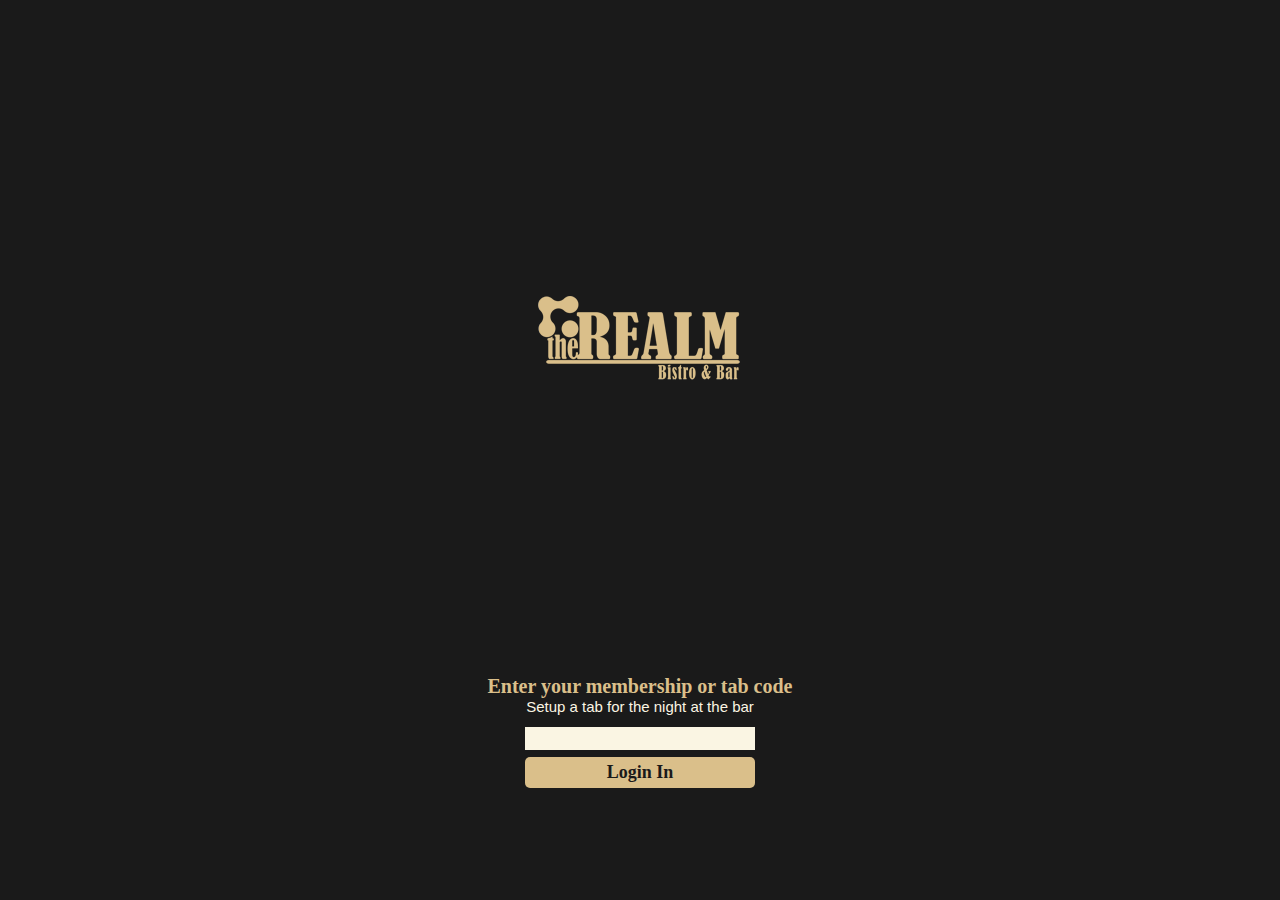
<file: index.html>
<!DOCTYPE html>
<html lang="en" dir="ltr">
	<head>
		<meta charset="utf-8">
		<title>The Realm</title>
		<meta name="viewport" content="width=device-width, initial-scale=1.0, user-scalable=no">
		<link rel="stylesheet" href="css/style.css" />
	</head>
	<body>
		<div class="topHome">
			<img class="alignCenter" src="images/The-Realm-Logo1.png" alt="The Realm Logo" />
		</div>
		<form class="bottomHome" action="menu.html" method="post">
			<label class="yellowHeader" for="code">Enter your membership or tab code</label>
			<p class="smallText loginWidth">
				Setup a tab for the night at the bar
			</p>
			<input class="input loginWidth" type="password" name="code"/>
			<br />
			<input type="submit" value="Login In" class="loginButton loginWidth">
		</form>
		<script src="js/jquery-3.3.1.js"></script>
		<script src="js/script.js"></script>
	</body>
</html>
</file>
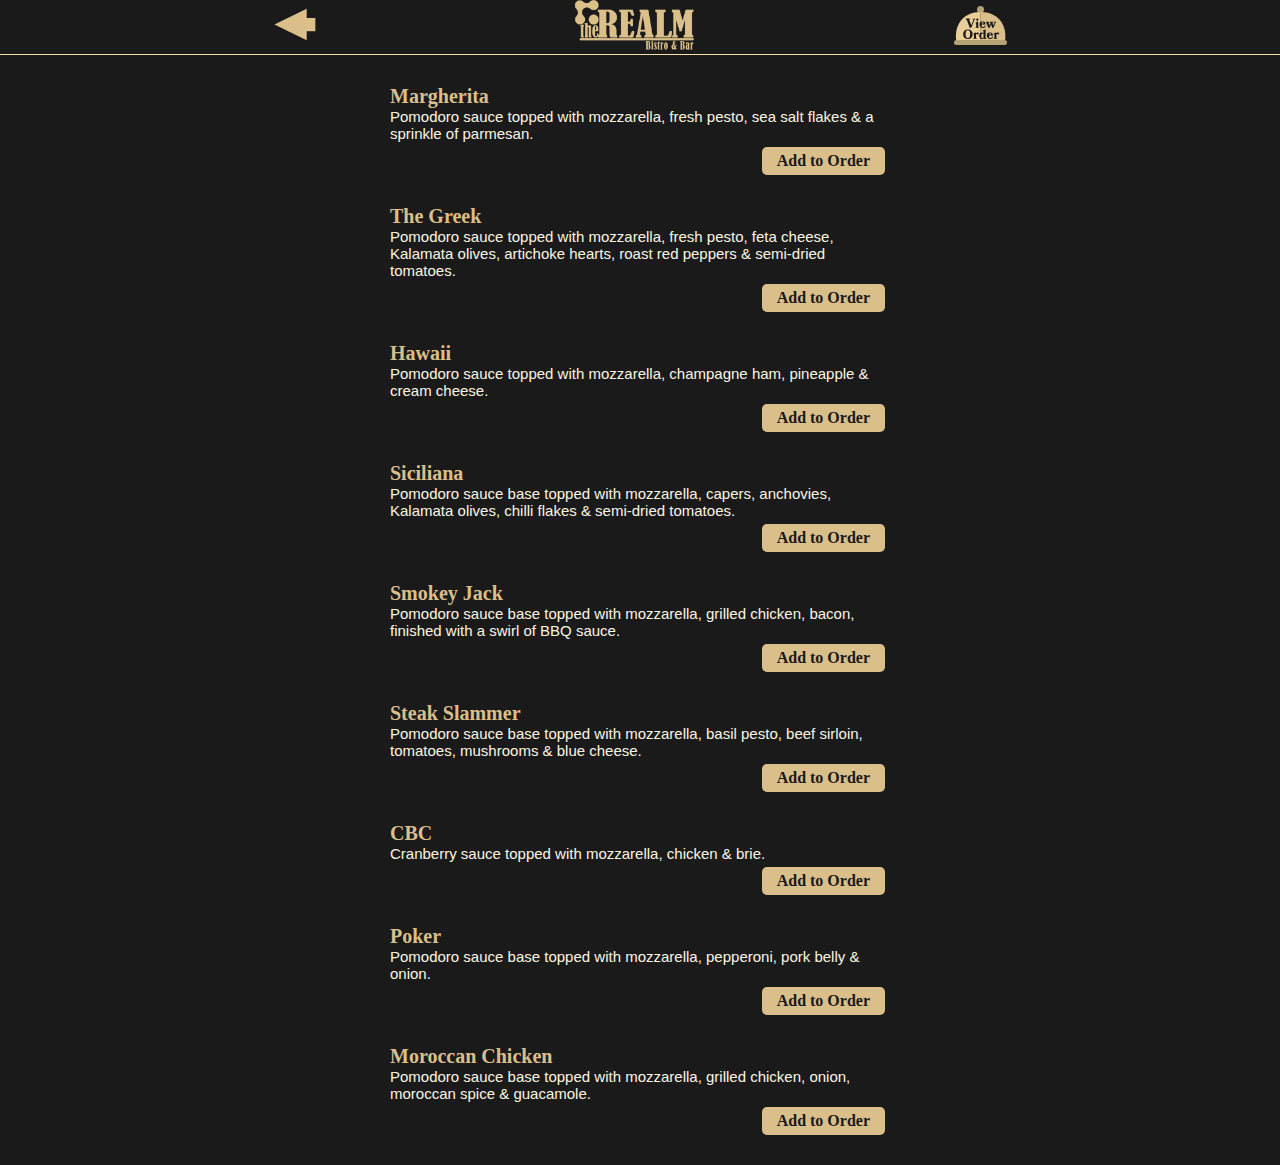
<file: 2for25.html>
<!DOCTYPE html>
<html lang="en" dir="ltr">
	<head>
		<meta charset="utf-8">
		<title>The Realm 2 for $25</title>
		<meta name="viewport" content="width=device-width, initial-scale=1.0, user-scalable=no">
		<link rel="stylesheet" href="css/style.css" />
	</head>
	<body>
		<nav class="nav">
			<div class="navContent">
				<a href="favourites.html">
					<img class="navArrow" src="images/arrow.svg" alt="Return" />
				</a>
				<a href="menu.html">
					<img class="navImg" src="images/The-Realm-Logo1.png" alt="Main Menu" />
				</a>
				<a href="viewOrder.html">
					<img class="navOrder" src="images/dinner.svg" alt="View Order" />
				</a>
			</div>
			<hr class="navLine"/>
		</nav>
		<main class="mainContent">
			<div class="menuOption">
				<h3 class="yellowHeader">Margherita</h3>
				<p class="smallText">
					Pomodoro sauce topped with mozzarella, fresh pesto, sea salt flakes & a sprinkle of parmesan.
				</p>
				<p class="yellowButton floatRight add"><span class="originalText">Add to Order</span></p>
				<div class="clear"></div>
			</div>
			<div class="menuOption">
				<h3 class="yellowHeader">The Greek</h3>
				<p class="smallText">
					Pomodoro sauce topped with mozzarella, fresh pesto, feta cheese, Kalamata olives, artichoke hearts, roast red peppers & semi-dried tomatoes.
				</p>
				<p class="yellowButton floatRight add"><span class="originalText">Add to Order</span></p>
				<div class="clear"></div>
			</div>
			<div class="menuOption">
				<h3 class="yellowHeader">Hawaii</h3>
				<p class="smallText">
					Pomodoro sauce topped with mozzarella, champagne ham, pineapple & cream cheese.
				</p>
				<p class="yellowButton floatRight add"><span class="originalText">Add to Order</span></p>
				<div class="clear"></div>
			</div>
			<div class="menuOption">
				<h3 class="yellowHeader">Siciliana</h3>
				<p class="smallText">
					Pomodoro sauce base topped with mozzarella, capers, anchovies, Kalamata olives, chilli flakes & semi-dried tomatoes.
				</p>
				<p class="yellowButton floatRight add"><span class="originalText">Add to Order</span></p>
				<div class="clear"></div>
			</div>
			<div class="menuOption">
				<h3 class="yellowHeader">Smokey Jack</h3>
				<p class="smallText">
					Pomodoro sauce base topped with mozzarella, grilled chicken, bacon, finished with a swirl of BBQ sauce.
				</p>
				<p class="yellowButton floatRight add"><span class="originalText">Add to Order</span></p>
				<div class="clear"></div>
			</div>
			<div class="menuOption">
				<h3 class="yellowHeader">Steak Slammer</h3>
				<p class="smallText">
					Pomodoro sauce base topped with mozzarella, basil pesto, beef sirloin, tomatoes, mushrooms & blue cheese.
				</p>
				<p class="yellowButton floatRight add"><span class="originalText">Add to Order</span></p>
				<div class="clear"></div>
			</div>
			<div class="menuOption">
				<h3 class="yellowHeader">CBC</h3>
				<p class="smallText">
					Cranberry sauce topped with mozzarella, chicken & brie.
				</p>
				<p class="yellowButton floatRight add"><span class="originalText">Add to Order</span></p>
				<div class="clear"></div>
			</div>
			<div class="menuOption">
				<h3 class="yellowHeader">Poker</h3>
				<p class="smallText">
					Pomodoro sauce base topped with mozzarella, pepperoni, pork belly & onion.
				</p>
				<p class="yellowButton floatRight add"><span class="originalText">Add to Order</span></p>
				<div class="clear"></div>
			</div>
			<div class="menuOption botPad">
				<h3 class="yellowHeader">Moroccan Chicken</h3>
				<p class="smallText">
					Pomodoro sauce base topped with mozzarella, grilled chicken, onion, moroccan spice & guacamole.
			 	</p>
				<p class="yellowButton floatRight add"><span class="originalText">Add to Order</span></p>
				<div class="clear"></div>
			</div>
		</main>
		<script src="js/jquery-3.3.1.js"></script>
		<script src="js/script.js"></script>
	</body>
</html>
</file>
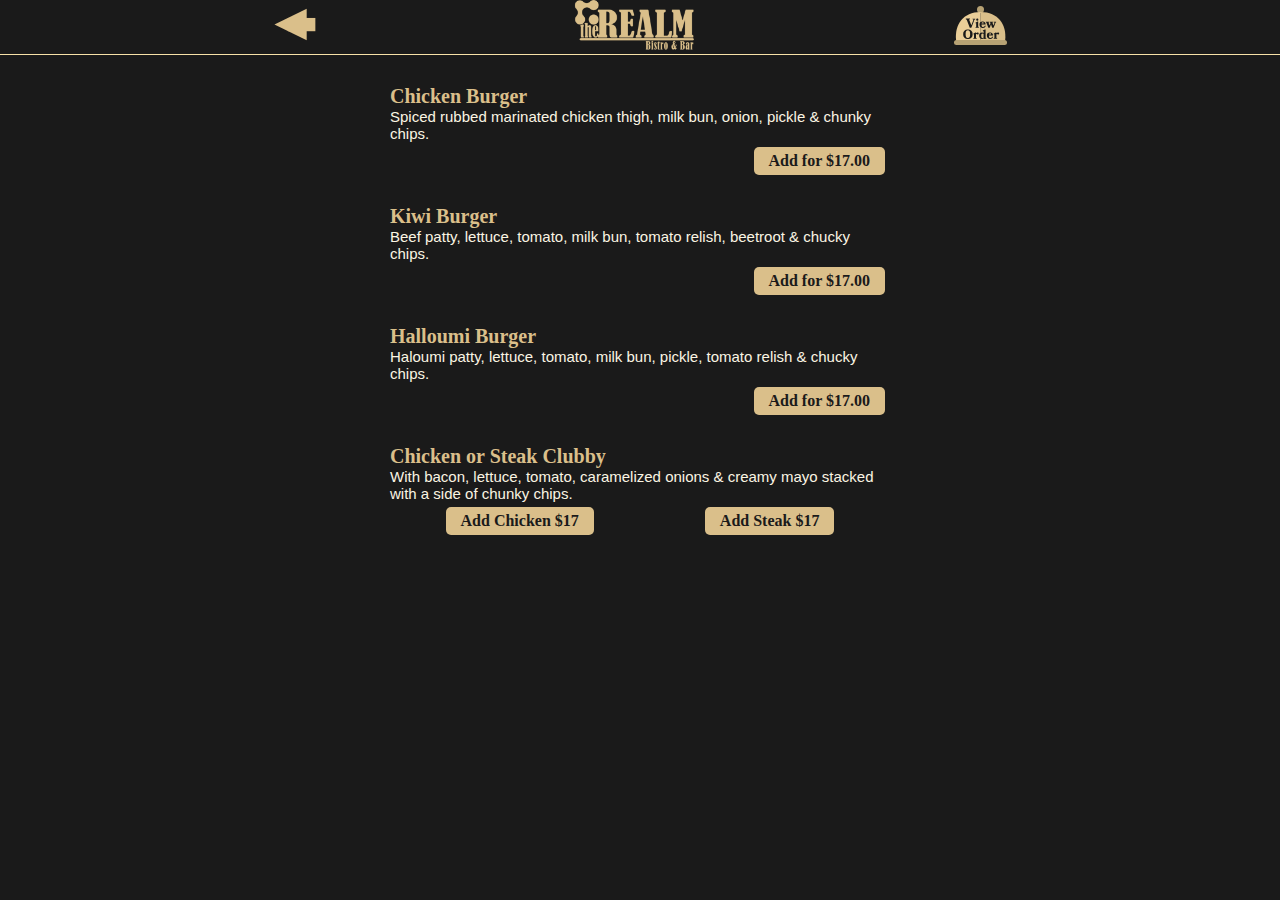
<file: burger.html>
<!DOCTYPE html>
<html lang="en" dir="ltr">
	<head>
		<meta charset="utf-8">
		<title>The Realm Burgers & Sandwiches</title>
		<meta name="viewport" content="width=device-width, initial-scale=1.0, user-scalable=no">
		<link rel="stylesheet" href="css/style.css" />
	</head>
	<body>
		<nav class="nav">
			<div class="navContent">
				<a href="menuFood.html">
					<img class="navArrow" src="images/arrow.svg" alt="Return" />
				</a>
				<a href="menu.html">
					<img class="navImg" src="images/The-Realm-Logo1.png" alt="Main Menu" />
				</a>
				<a href="viewOrder.html">
					<img class="navOrder" src="images/dinner.svg" alt="View Order" />
				</a>
			</div>
			<hr class="navLine"/>
		</nav>
		<main class="mainContent">
			<div class="menuOption">
				<h3 class="yellowHeader">Chicken Burger</h3>
				<p class="smallText">
					Spiced rubbed marinated chicken thigh, milk bun, onion, pickle & chunky chips.
				</p>
				<p class="yellowButton floatRight add"><span class="originalText">Add for $17.00</span></p>
				<div class="clear"></div>
			</div>
			<div class="menuOption">
				<h3 class="yellowHeader">Kiwi Burger</h3>
				<p class="smallText">
					Beef patty, lettuce, tomato, milk bun, tomato relish, beetroot & chucky chips.
				</p>
				<p class="yellowButton floatRight add"><span class="originalText">Add for $17.00</span></p>
				<div class="clear"></div>
			</div>
			<div class="menuOption">
				<h3 class="yellowHeader">Halloumi Burger</h3>
				<p class="smallText">
					Haloumi patty, lettuce, tomato, milk bun, pickle, tomato relish & chucky chips.
				</p>
				<p class="yellowButton floatRight add"><span class="originalText">Add for $17.00</span></p>
				<div class="clear"></div>
			</div>
			<div class="menuOption botPad">
				<h3 class="yellowHeader">Chicken or Steak Clubby</h3>
				<p class="smallText">
					 With bacon, lettuce, tomato, caramelized onions & creamy mayo stacked with a side of chunky chips.
				</p>
				<div class="flexJust">
					<p class="yellowButton add"><span class="originalText">Add Chicken $17</span></p>
					<p class="yellowButton add"><span class="originalText">Add Steak $17</span></p>
				</div>
			</div>
		</main>
		<script src="js/jquery-3.3.1.js"></script>
		<script src="js/script.js"></script>
	</body>
</html>
</file>
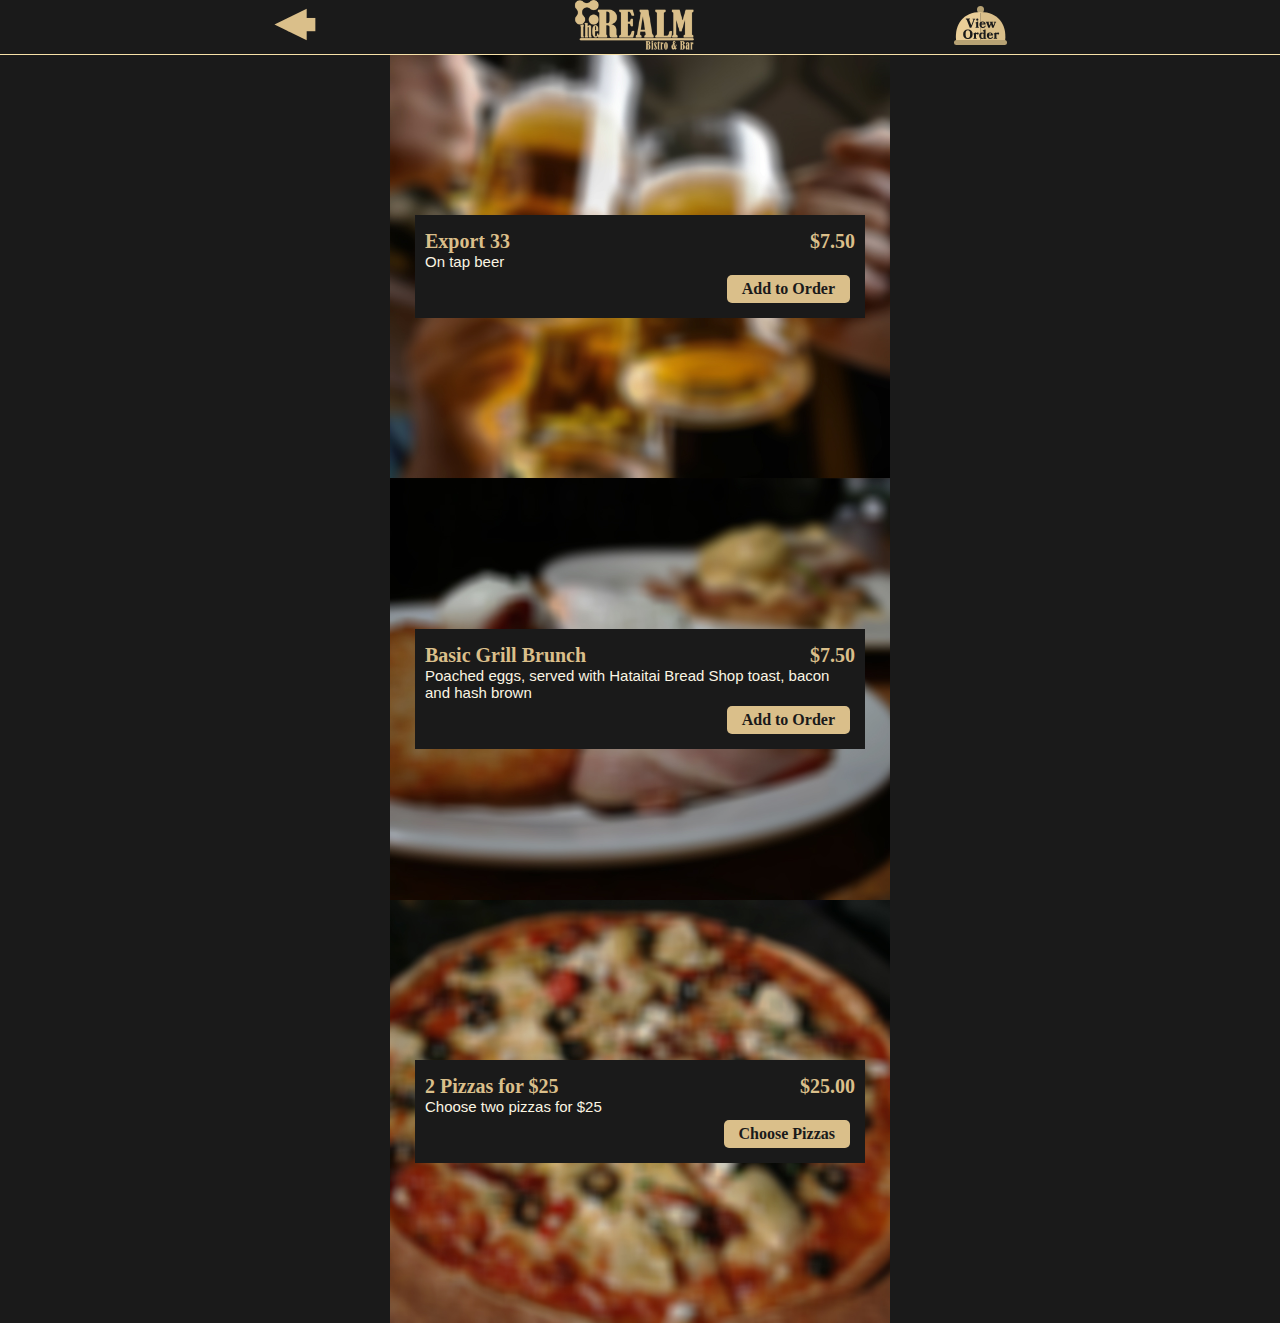
<file: favourites.html>
<!DOCTYPE html>
<html lang="en" dir="ltr">
	<head>
		<meta charset="utf-8">
		<title>The Realm Food Menu</title>
		<meta name="viewport" content="width=device-width, initial-scale=1.0, user-scalable=no">
		<link rel="stylesheet" href="css/style.css" />
	</head>
	<body>
		<nav class="nav">
			<div class="navContent">
				<a href="menu.html">
					<img class="navArrow" src="images/arrow.svg" alt="Return" />
				</a>
				<a href="menu.html">
					<img class="navImg" src="images/The-Realm-Logo1.png" alt="Main Menu" />
				</a>
				<a href="viewOrder.html">
					<img class="navOrder" src="images/dinner.svg" alt="View Order" />
				</a>
			</div>
			<hr class="navLine"/>
		</nav>
		<main class="mainContent">
			<div class="drinks favSection">
				<div class="favItems">
					<h3 class="yellowHeader floatLeft">Export 33</h3>
					<h3 class="yellowHeader floatRight">$7.50</h3>
					<div class="clear"></div>
					<p class="smallText">
						On tap beer
					</p>
					<p class="yellowButton floatRight add"><span class="originalText">Add to Order</span></p>
				</div>
			</div>
			<div class="brunch favSection">
				<div class="favItems">
					<h3 class="yellowHeader floatLeft">Basic Grill Brunch</h3>
					<h3 class="yellowHeader floatRight">$7.50</h3>
					<div class="clear"></div>
					<p class="smallText">
						Poached eggs, served with Hataitai Bread Shop toast, bacon and hash brown
					</p>
					<p class="yellowButton floatRight add"><span class="originalText">Add to Order</span></p>
				</div>
			</div>
			<div class="twoMains favSection">
				<div class="favItems">
					<h3 class="yellowHeader floatLeft">2 for $29</h3>
					<h3 class="yellowHeader floatRight">$29.00</h3>
					<div class="clear"></div>
					<p class="smallText">
						Choose two mains for $29
					</p>
					<a class="yellowButton floatRight" href="twoMains.html">Choose Mains</a>
				</div>
			</div>
			<div class="pizzaDeal favSection">
				<div class="favItems">
					<h3 class="yellowHeader floatLeft">2 Pizzas for $25</h3>
					<h3 class="yellowHeader floatRight">$25.00</h3>
					<div class="clear"></div>
					<p class="smallText">
						Choose two pizzas for $25
					</p>
					<a class="yellowButton floatRight" href="2for25.html">Choose Pizzas</a>
				</div>
			</div>
		</main>
		<script src="js/jquery-3.3.1.js"></script>
		<script src="js/script.js"></script>
	</body>
</html>
</file>
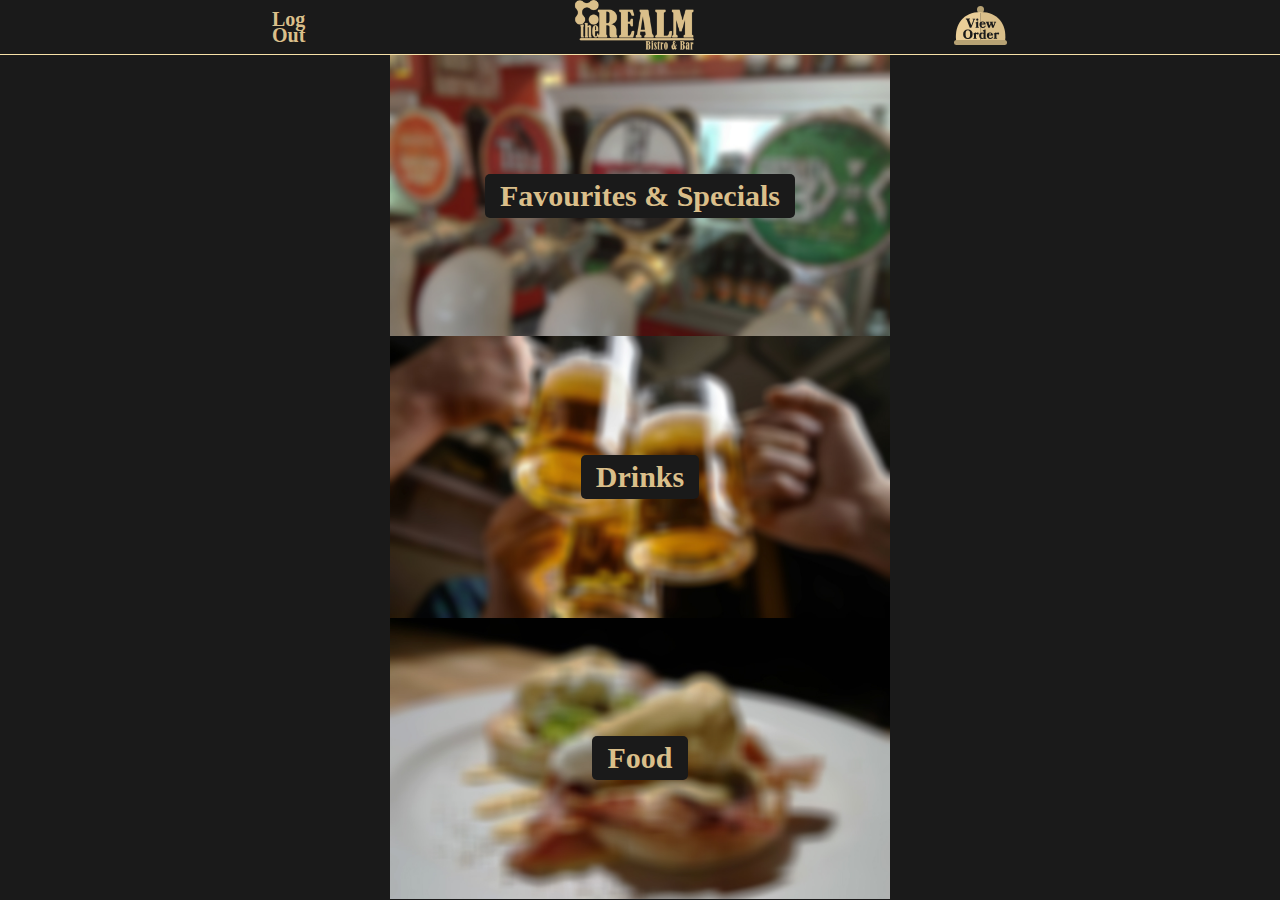
<file: menu.html>
<!DOCTYPE html>
<html lang="en" dir="ltr">
	<head>
		<meta charset="utf-8">
		<title>The Realm Menu</title>
		<meta name="viewport" content="width=device-width, initial-scale=1.0, user-scalable=no">
		<link rel="stylesheet" href="css/style.css" />
	</head>
	<body>
		<nav class="nav">
			<div class="navContent">
				<a class="yellowHeader logOut" href="index.html">
					Log <br /> Out
				</a>
				<a href="menu.html">
					<img class="navImg" src="images/The-Realm-Logo1.png" alt="Main Menu" />
				</a>
				<a href="viewOrder.html">
					<img class="navOrder" src="images/dinner.svg" alt="View Order" />
				</a>
			</div>
			<hr class="navLine"/>
		</nav>
		<div class="popDError display">
			<div class="backgroundPop">
				<div class="popUp">
					<div class="exit">
						<span class="crossLeft"></span>
						<span class="crossRight"></span>
					</div>
					<div class="clear"></div>
						<p class="yellowHeader">
							Drinks are currently unavailable.
						</p>
				</div>
			</div>
		</div>
		<main class="mainMenu">
			<div class="menuSection FnS">
				<a class="menuButton" href="favourites.html">
					Favourites & Specials
				</a>
			</div>
			<div class="menuSection drinks">
				<p class="menuButton">
					Drinks
				</p>
			</div>
			<div class="menuSection breakfast">
				<a class="menuButton" href="menuFood.html">
					Food
				</a>
			</div>
		</main>
		<script src="js/jquery-3.3.1.js"></script>
		<script src="js/script.js"></script>
	</body>
</html>
</file>
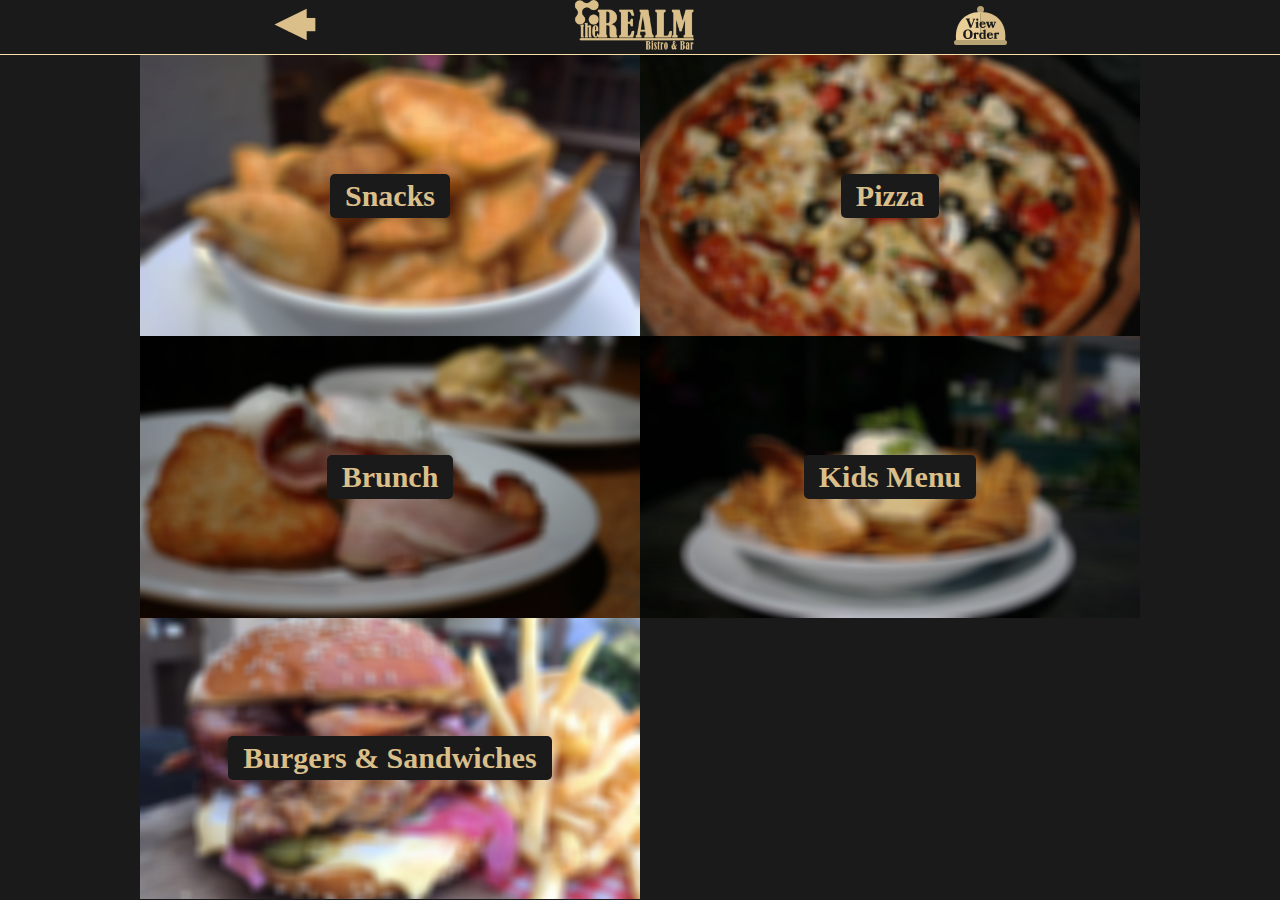
<file: menuFood.html>
<!DOCTYPE html>
<html lang="en" dir="ltr">
	<head>
		<meta charset="utf-8">
		<title>The Realm Food Menu</title>
		<meta name="viewport" content="width=device-width, initial-scale=1.0, user-scalable=no">
		<link rel="stylesheet" href="css/style.css" />
	</head>
	<body>
		<nav class="nav">
			<div class="navContent">
				<a href="menu.html">
					<img class="navArrow" src="images/arrow.svg" alt="Return" />
				</a>
				<a href="menu.html">
					<img class="navImg" src="images/The-Realm-Logo1.png" alt="Main Menu" />
				</a>
				<a href="viewOrder.html">
					<img class="navOrder" src="images/dinner.svg" alt="View Order" />
				</a>
			</div>
			<hr class="navLine"/>
		</nav>
		<div class="popDError display">
			<div class="backgroundPop">
				<div class="popUp">
					<div class="exit close">
						<span class="crossLeft"></span>
						<span class="crossRight"></span>
					</div>
					<div class="clear"></div>
						<p class="yellowHeader .originalText">
							 This menu is currently unavailable.
						</p>
				</div>
			</div>
		</div>
		<main class="mainContent wrapMain">
			<div class="section snacks">
				<a class="menuButton" href="snacks.html">
					Snacks
				</a>
			</div>
			<div class="section brunch">
				<p class="menuButton">
					Brunch
				</p>
			</div>
			<div class="section BnS">
				<a class="menuButton" href="burger.html">
					Burgers & Sandwiches
				</a>
			</div>
			<div class="section pizza">
				<a class="menuButton" href="pizza.html">
					Pizza
				</a>
			</div>
			<div class="section dinner">
				<p class="menuButton">
					Dinner
				</p>
			</div>
			<div class="section desserts">
				<p class="menuButton">
					Desserts
				</p>
			</div>
			<div class="section kMenu">
				<p class="menuButton">
					Kids Menu
				</p>
			</div>
		</main>
		<script src="js/jquery-3.3.1.js"></script>
		<script src="js/script.js"></script>
	</body>
</html>
</file>
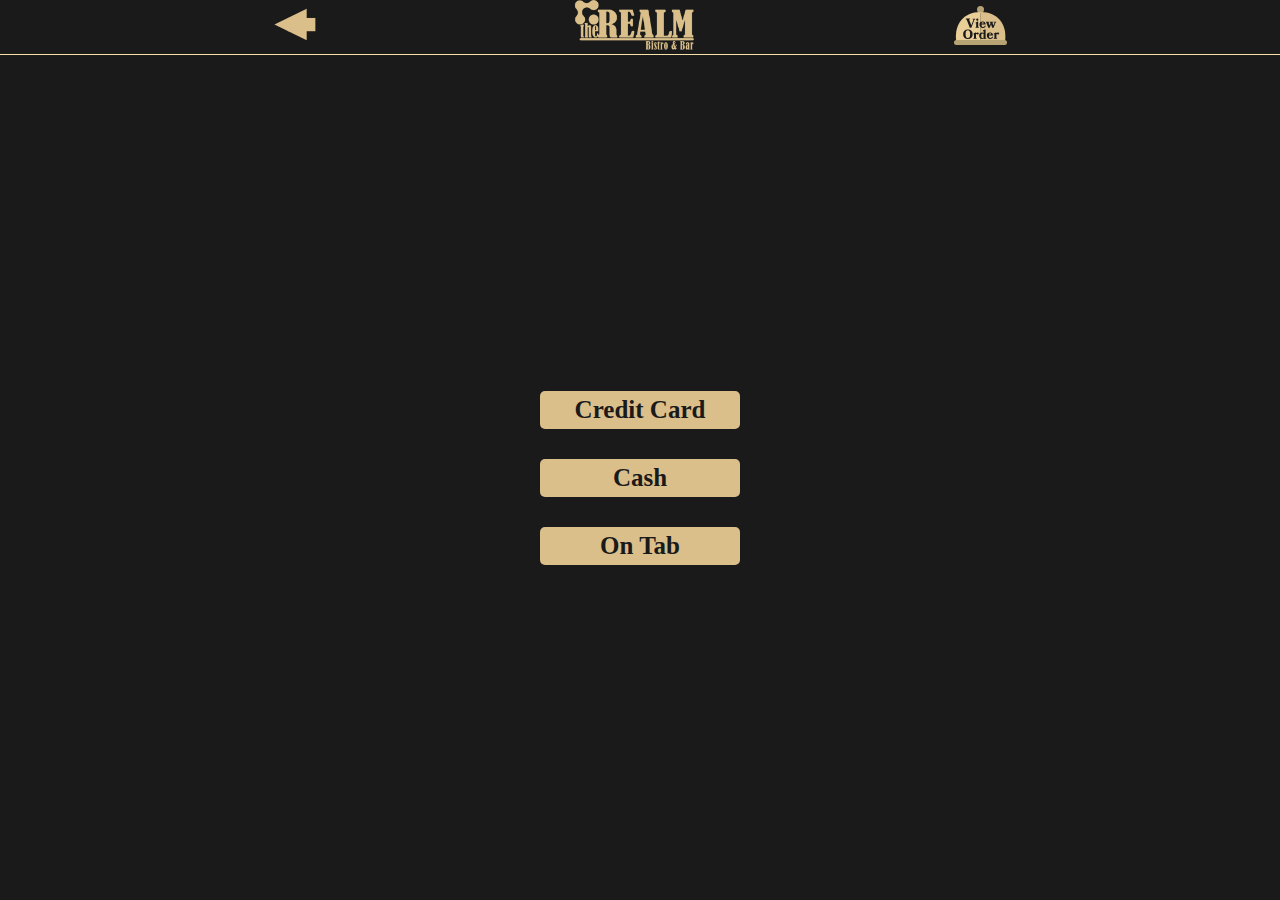
<file: payment.html>
<!DOCTYPE html>
<html lang="en" dir="ltr">
	<head>
		<meta charset="utf-8">
		<title>The Realm Payment</title>
		<meta name="viewport" content="width=device-width, initial-scale=1.0, user-scalable=no">
		<link rel="stylesheet" href="css/style.css" />
	</head>
	<body>
		<nav class="nav">
			<div class="navContent">
				<a href="viewOrder.html">
					<img class="navArrow" src="images/arrow.svg" alt="Return" />
				</a>
				<a href="menu.html">
					<img class="navImg" src="images/The-Realm-Logo1.png" alt="Main Menu" />
				</a>
				<a href="viewOrder.html">
					<img class="navOrder" src="images/dinner.svg" alt="View Order" />
				</a>
			</div>
			<hr class="navLine"/>
		</nav>
		<div class="atCont popDError display">
			<div class="backgroundPop">
				<div class="popUp">
					<a class="exit" href="index.html">
						<span class="crossLeft"></span>
						<span class="crossRight"></span>
					</a>
					<div class="clear"></div>
						<p class="yellowHeader onCard display">
							The order has been charged.<br />
							Your name will be called when it is ready.
						</p>
						<p class="yellowHeader counter display">
							Please pay at the counter. <br />
							Let us know your tab number and we will find the order.
						</p>
				</div>
			</div>
		</div>
		<main class="mainContent flexCol">
			<p class="paymentButton alignCenter CC">Credit Card</p>
			<p class="paymentButton alignCenter cash">Cash</p>
			<p class="paymentButton alignCenter tab">On Tab</p>
		</main>
		<script src="js/jquery-3.3.1.js"></script>
		<script src="js/script.js"></script>
	</body>
</html>
</file>
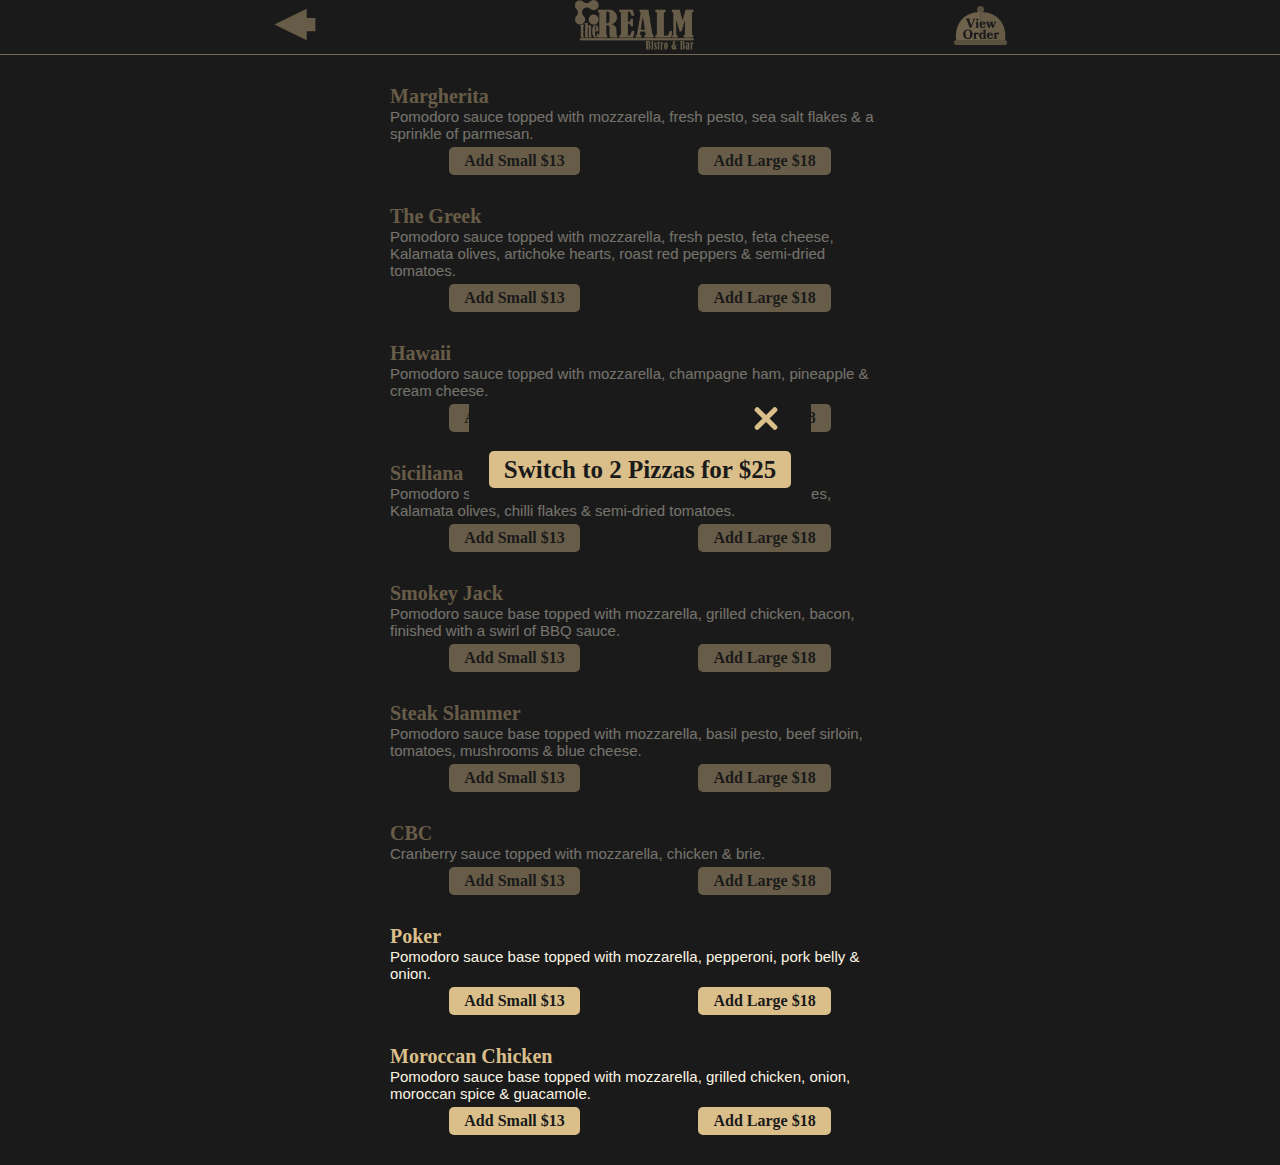
<file: pizza.html>
<!DOCTYPE html>
<html lang="en" dir="ltr">
	<head>
		<meta charset="utf-8">
		<title>The Realm Pizza</title>
		<meta name="viewport" content="width=device-width, initial-scale=1.0, user-scalable=no">
		<link rel="stylesheet" href="css/style.css" />
	</head>
	<body>
		<nav class="nav">
			<div class="navContent">
				<a href="menuFood.html">
					<img class="navArrow" src="images/arrow.svg" alt="Return" />
				</a>
				<a href="menu.html">
					<img class="navImg" src="images/The-Realm-Logo1.png" alt="Main Menu" />
				</a>
				<a href="viewOrder.html">
					<img class="navOrder" src="images/dinner.svg" alt="View Order" />
				</a>
			</div>
			<hr class="navLine"/>
		</nav>
		<div class="popContainer display">
			<div class="backgroundPop">
				<div class="popUp">
					<div class="exit close">
						<span class="crossLeft"></span>
						<span class="crossRight"></span>
					</div>
					<div class="clear"></div>
					<a class="largeButton" href="2for25.html">
						Switch to 2 Pizzas for $25
					</a>
				</div>
			</div>
		</div>
		<main class="mainContent">
			<div class="menuOption">
				<h3 class="yellowHeader">Margherita</h3>
				<p class="smallText">
					Pomodoro sauce topped with mozzarella, fresh pesto, sea salt flakes & a sprinkle of parmesan.
				</p>
				<div class="flexJust">
					<p class="yellowButton add"><span class="originalText">Add Small $13</span></p>
					<p class="yellowButton add"><span class="originalText">Add Large $18</span></p>
				</div>
			</div>
			<div class="menuOption">
				<h3 class="yellowHeader">The Greek</h3>
				<p class="smallText">
					Pomodoro sauce topped with mozzarella, fresh pesto, feta cheese, Kalamata olives, artichoke hearts, roast red peppers & semi-dried tomatoes.
				</p>
				<div class="flexJust">
					<p class="yellowButton add"><span class="originalText">Add Small $13</span></p>
					<p class="yellowButton add"><span class="originalText">Add Large $18</span></p>
				</div>
			</div>
			<div class="menuOption">
				<h3 class="yellowHeader">Hawaii</h3>
				<p class="smallText">
					Pomodoro sauce topped with mozzarella, champagne ham, pineapple & cream cheese.
				</p>
				<div class="flexJust">
					<p class="yellowButton add"><span class="originalText">Add Small $13</span></p>
					<p class="yellowButton add"><span class="originalText">Add Large $18</span></p>
				</div>
			</div>
			<div class="menuOption">
				<h3 class="yellowHeader">Siciliana</h3>
				<p class="smallText">
					Pomodoro sauce base topped with mozzarella, capers, anchovies, Kalamata olives, chilli flakes & semi-dried tomatoes.
				</p>
				<div class="flexJust">
					<p class="yellowButton add"><span class="originalText">Add Small $13</span></p>
					<p class="yellowButton add"><span class="originalText">Add Large $18</span></p>
				</div>
			</div>
			<div class="menuOption">
				<h3 class="yellowHeader">Smokey Jack</h3>
				<p class="smallText">
					Pomodoro sauce base topped with mozzarella, grilled chicken, bacon, finished with a swirl of BBQ sauce.
				</p>
				<div class="flexJust">
					<p class="yellowButton add"><span class="originalText">Add Small $13</span></p>
					<p class="yellowButton add"><span class="originalText">Add Large $18</span></p>
				</div>
			</div>
			<div class="menuOption">
				<h3 class="yellowHeader">Steak Slammer</h3>
				<p class="smallText">
					Pomodoro sauce base topped with mozzarella, basil pesto, beef sirloin, tomatoes, mushrooms & blue cheese.
				</p>
				<div class="flexJust">
					<p class="yellowButton add"><span class="originalText">Add Small $13</span></p>
					<p class="yellowButton add"><span class="originalText">Add Large $18</span></p>
				</div>
			</div>
			<div class="menuOption">
				<h3 class="yellowHeader">CBC</h3>
				<p class="smallText">
					Cranberry sauce topped with mozzarella, chicken & brie.
				</p>
				<div class="flexJust">
					<p class="yellowButton add"><span class="originalText">Add Small $13</span></p>
					<p class="yellowButton add"><span class="originalText">Add Large $18</span></p>
				</div>
			</div>
			<div class="menuOption">
				<h3 class="yellowHeader">Poker</h3>
				<p class="smallText">
					Pomodoro sauce base topped with mozzarella, pepperoni, pork belly & onion.
				</p>
				<div class="flexJust">
					<p class="yellowButton add"><span class="originalText">Add Small $13</span></p>
					<p class="yellowButton add"><span class="originalText">Add Large $18</span></p>
				</div>
			</div>
			<div class="menuOption botPad">
				<h3 class="yellowHeader">Moroccan Chicken</h3>
				<p class="smallText">
					 Pomodoro sauce base topped with mozzarella, grilled chicken, onion, moroccan spice & guacamole.
				</p>
				<div class="flexJust">
					<p class="yellowButton add"><span class="originalText">Add Small $13</span></p>
					<p class="yellowButton add"><span class="originalText">Add Large $18</span></p>
				</div>
			</div>
		</main>
		<script src="js/jquery-3.3.1.js"></script>
		<script src="js/script.js"></script>
	</body>
</html>
</file>
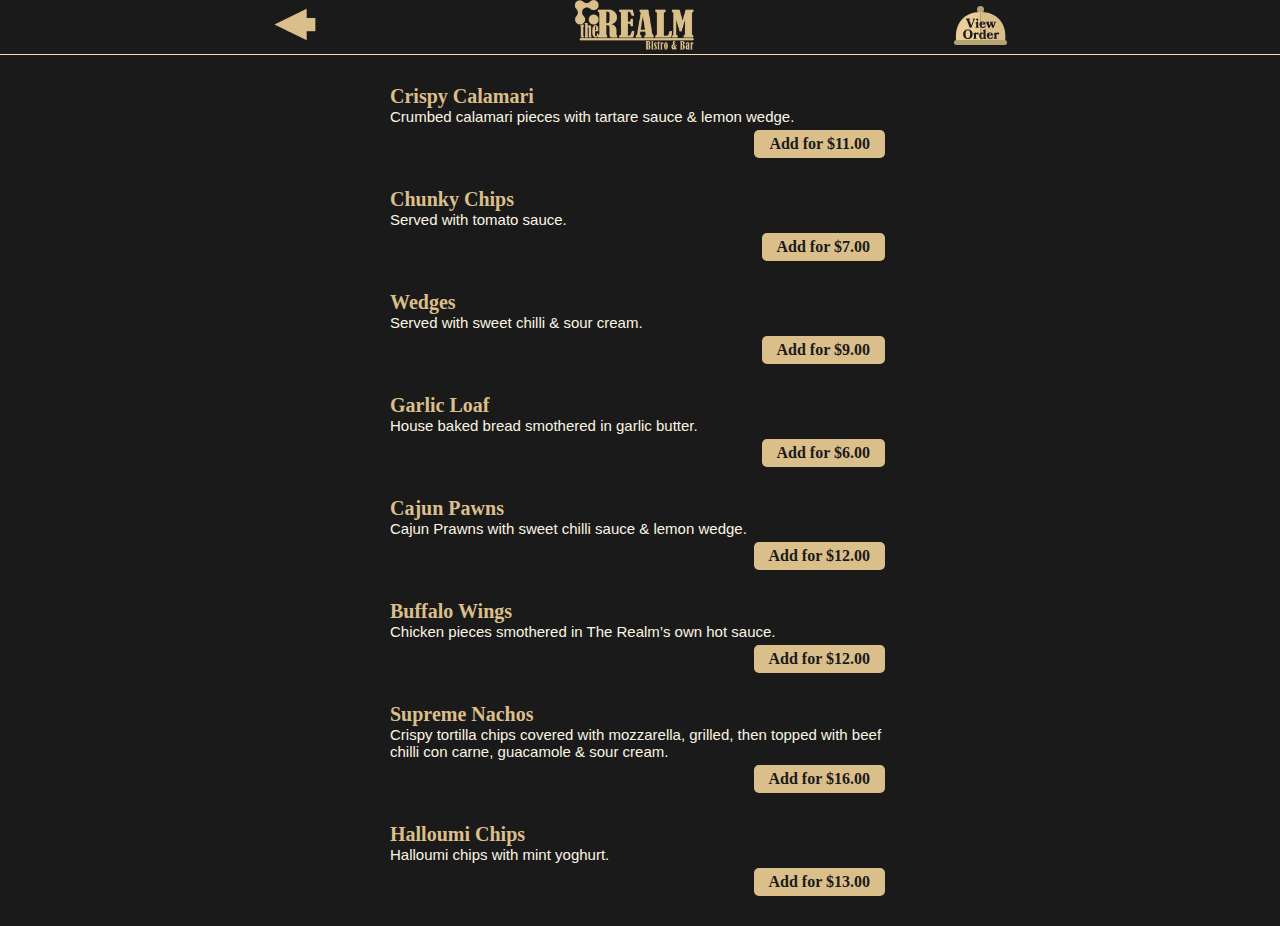
<file: snacks.html>
<!DOCTYPE html>
<html lang="en" dir="ltr">
	<head>
		<meta charset="utf-8">
		<title>The Realm Snacks</title>
		<meta name="viewport" content="width=device-width, initial-scale=1.0, user-scalable=no">
		<link rel="stylesheet" href="css/style.css" />
	</head>
	<body>
		<nav class="nav">
			<div class="navContent">
				<a href="menuFood.html">
					<img class="navArrow" src="images/arrow.svg" alt="Return" />
				</a>
				<a href="menu.html">
					<img class="navImg" src="images/The-Realm-Logo1.png" alt="Main Menu" />
				</a>
				<a href="viewOrder.html">
					<img class="navOrder" src="images/dinner.svg" alt="View Order" />
				</a>
			</div>
			<hr class="navLine"/>
		</nav>
		<main class="mainContent">
			<div class="menuOption">
				<h3 class="yellowHeader">Crispy Calamari</h3>
				<p class="smallText">
					Crumbed calamari pieces with tartare sauce & lemon wedge.
				</p>
				<p class="yellowButton floatRight add"><span class="originalText">Add for $11.00</span></p>
				<div class="clear"></div>
			</div>
			<div class="menuOption">
				<h3 class="yellowHeader">Chunky Chips</h3>
				<p class="smallText">
					Served with tomato sauce.
				</p>
				<p class="yellowButton floatRight add"><span class="originalText">Add for $7.00</span></p>
				<div class="clear"></div>
			</div>
			<div class="menuOption">
				<h3 class="yellowHeader">Wedges</h3>
				<p class="smallText">
					Served with sweet chilli & sour cream.
				</p>
				<p class="yellowButton floatRight add"><span class="originalText">Add for $9.00</span></p>
				<div class="clear"></div>
			</div>
			<div class="menuOption">
				<h3 class="yellowHeader">Garlic Loaf</h3>
				<p class="smallText">
					House baked bread smothered in garlic butter.
				</p>
				<p class="yellowButton floatRight add"><span class="originalText">Add for $6.00</span></p>
				<div class="clear"></div>
			</div>
			<div class="menuOption">
				<h3 class="yellowHeader">Cajun Pawns</h3>
				<p class="smallText">
					Cajun Prawns with sweet chilli sauce & lemon wedge.
				</p>
				<p class="yellowButton floatRight add"><span class="originalText">Add for $12.00</span></p>
				<div class="clear"></div>
			</div>
			<div class="menuOption">
				<h3 class="yellowHeader">Buffalo Wings</h3>
				<p class="smallText">
					Chicken pieces smothered in The Realm’s own hot sauce.
				</p>
				<p class="yellowButton floatRight add"><span class="originalText">Add for $12.00</span></p>
				<div class="clear"></div>
			</div>
			<div class="menuOption">
				<h3 class="yellowHeader">Supreme Nachos</h3>
				<p class="smallText">
					Crispy tortilla chips covered with mozzarella, grilled, then topped with beef chilli con carne, guacamole & sour cream.
				</p>
				<p class="yellowButton floatRight add"><span class="originalText">Add for $16.00</span></p>
				<div class="clear"></div>
			</div>
			<div class="menuOption botPad">
				<h3 class="yellowHeader">Halloumi Chips</h3>
				<p class="smallText">
					Halloumi chips with mint yoghurt.
				</p>
				<p class="yellowButton floatRight add"><span class="originalText">Add for $13.00</span></p>
				<div class="clear"></div>
			</div>
		</main>
		<script src="js/jquery-3.3.1.js"></script>
		<script src="js/script.js"></script>
	</body>
</html>
</file>
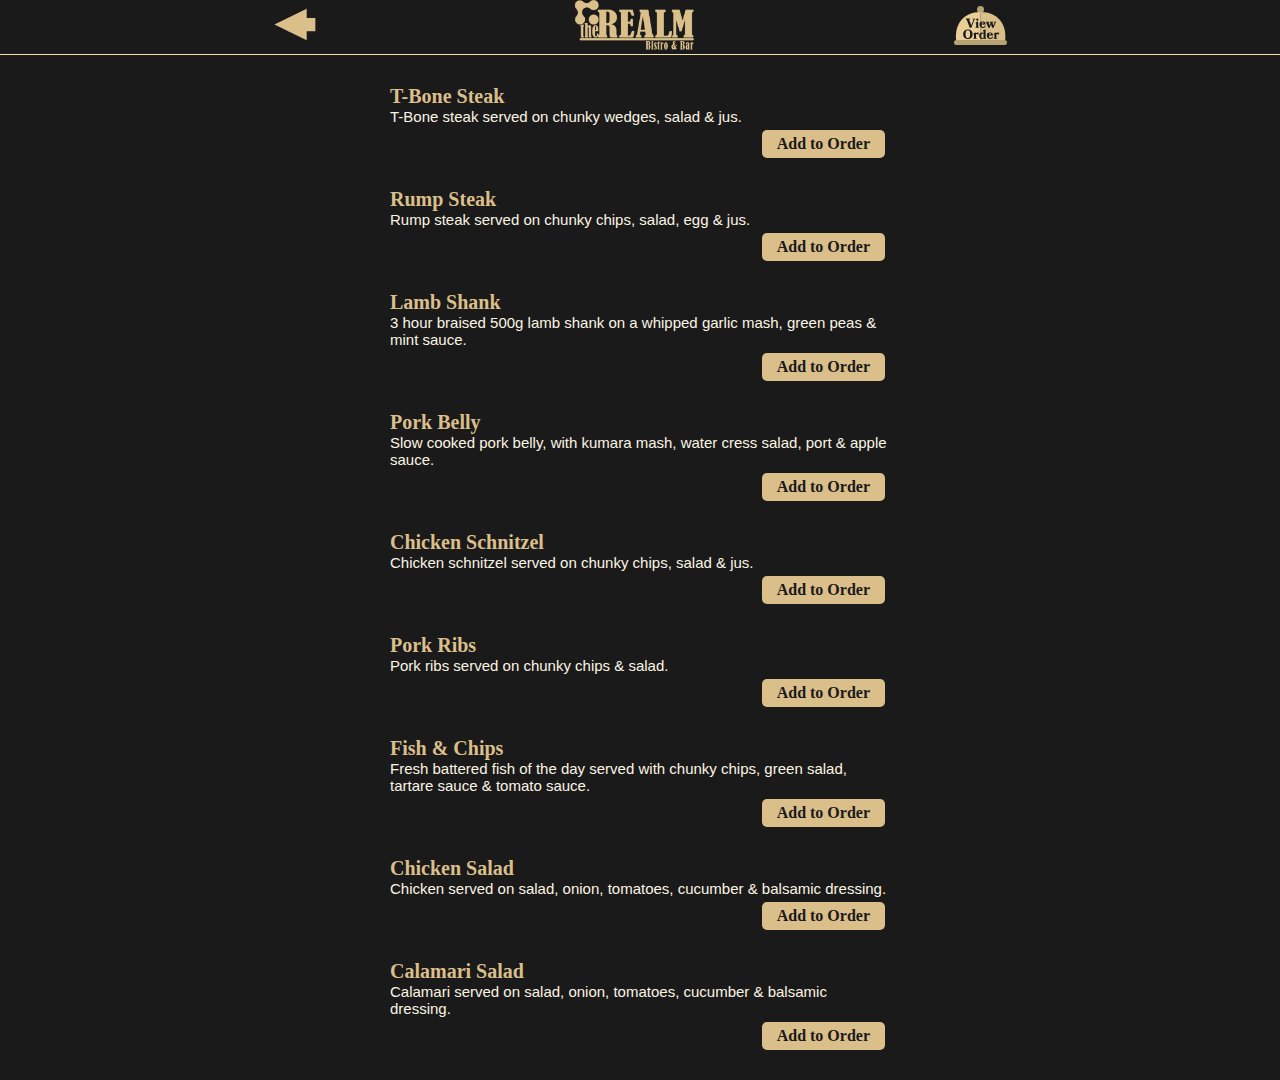
<file: twoMains.html>
<!DOCTYPE html>
<html lang="en" dir="ltr">
	<head>
		<meta charset="utf-8">
		<title>The Realm 2 Mains for $29</title>
		<meta name="viewport" content="width=device-width, initial-scale=1.0, user-scalable=no">
		<link rel="stylesheet" href="css/style.css" />
	</head>
	<body>
		<nav class="nav">
			<div class="navContent">
				<a href="favourites.html">
					<img class="navArrow" src="images/arrow.svg" alt="Return" />
				</a>
				<a href="menu.html">
					<img class="navImg" src="images/The-Realm-Logo1.png" alt="Main Menu" />
				</a>
				<a href="viewOrder.html">
					<img class="navOrder" src="images/dinner.svg" alt="View Order" />
				</a>
			</div>
			<hr class="navLine"/>
		</nav>
		<main class="mainContent">
			<div class="menuOption">
				<h3 class="yellowHeader">T-Bone Steak</h3>
				<p class="smallText">
					T-Bone steak served on chunky wedges, salad & jus.
				</p>
				<p class="yellowButton floatRight add"><span class="originalText">Add to Order</span></p>
				<div class="clear"></div>
			</div>
			<div class="menuOption">
				<h3 class="yellowHeader">Rump Steak</h3>
				<p class="smallText">
					Rump steak served on chunky chips, salad, egg & jus.
				</p>
				<p class="yellowButton floatRight add"><span class="originalText">Add to Order</span></p>
				<div class="clear"></div>
			</div>
			<div class="menuOption">
				<h3 class="yellowHeader">Lamb Shank</h3>
				<p class="smallText">
					3 hour braised 500g lamb shank on a whipped garlic mash, green peas & mint sauce.
				</p>
				<p class="yellowButton floatRight add"><span class="originalText">Add to Order</span></p>
				<div class="clear"></div>
			</div>
			<div class="menuOption">
				<h3 class="yellowHeader">Pork Belly</h3>
				<p class="smallText">
					Slow cooked pork belly, with kumara mash, water cress salad, port & apple sauce.
				</p>
				<p class="yellowButton floatRight add"><span class="originalText">Add to Order</span></p>
				<div class="clear"></div>
			</div>
			<div class="menuOption">
				<h3 class="yellowHeader">Chicken Schnitzel</h3>
				<p class="smallText">
					Chicken schnitzel served on chunky chips, salad & jus.
				</p>
				<p class="yellowButton floatRight add"><span class="originalText">Add to Order</span></p>
				<div class="clear"></div>
			</div>
			<div class="menuOption">
				<h3 class="yellowHeader">Pork Ribs</h3>
				<p class="smallText">
					Pork ribs served on chunky chips & salad.
				</p>
				<p class="yellowButton floatRight add"><span class="originalText">Add to Order</span></p>
				<div class="clear"></div>
			</div>
			<div class="menuOption">
				<h3 class="yellowHeader">Fish & Chips</h3>
				<p class="smallText">
					Fresh battered fish of the day served with chunky chips, green salad, tartare sauce & tomato sauce.
				</p>
				<p class="yellowButton floatRight add"><span class="originalText">Add to Order</span></p>
				<div class="clear"></div>
			</div>
			<div class="menuOption">
				<h3 class="yellowHeader">Chicken Salad</h3>
				<p class="smallText">
					Chicken served on salad, onion, tomatoes, cucumber & balsamic dressing.
				</p>
				<p class="yellowButton floatRight add"><span class="originalText">Add to Order</span></p>
				<div class="clear"></div>
			</div>
			<div class="menuOption botPad">
				<h3 class="yellowHeader">Calamari Salad</h3>
				<p class="smallText">
					Calamari served on salad, onion, tomatoes, cucumber & balsamic dressing.
			 	</p>
				<p class="yellowButton floatRight add"><span class="originalText">Add to Order</span></p>
				<div class="clear"></div>
			</div>
		</main>
		<script src="js/jquery-3.3.1.js"></script>
		<script src="js/script.js"></script>
	</body>
</html>
</file>
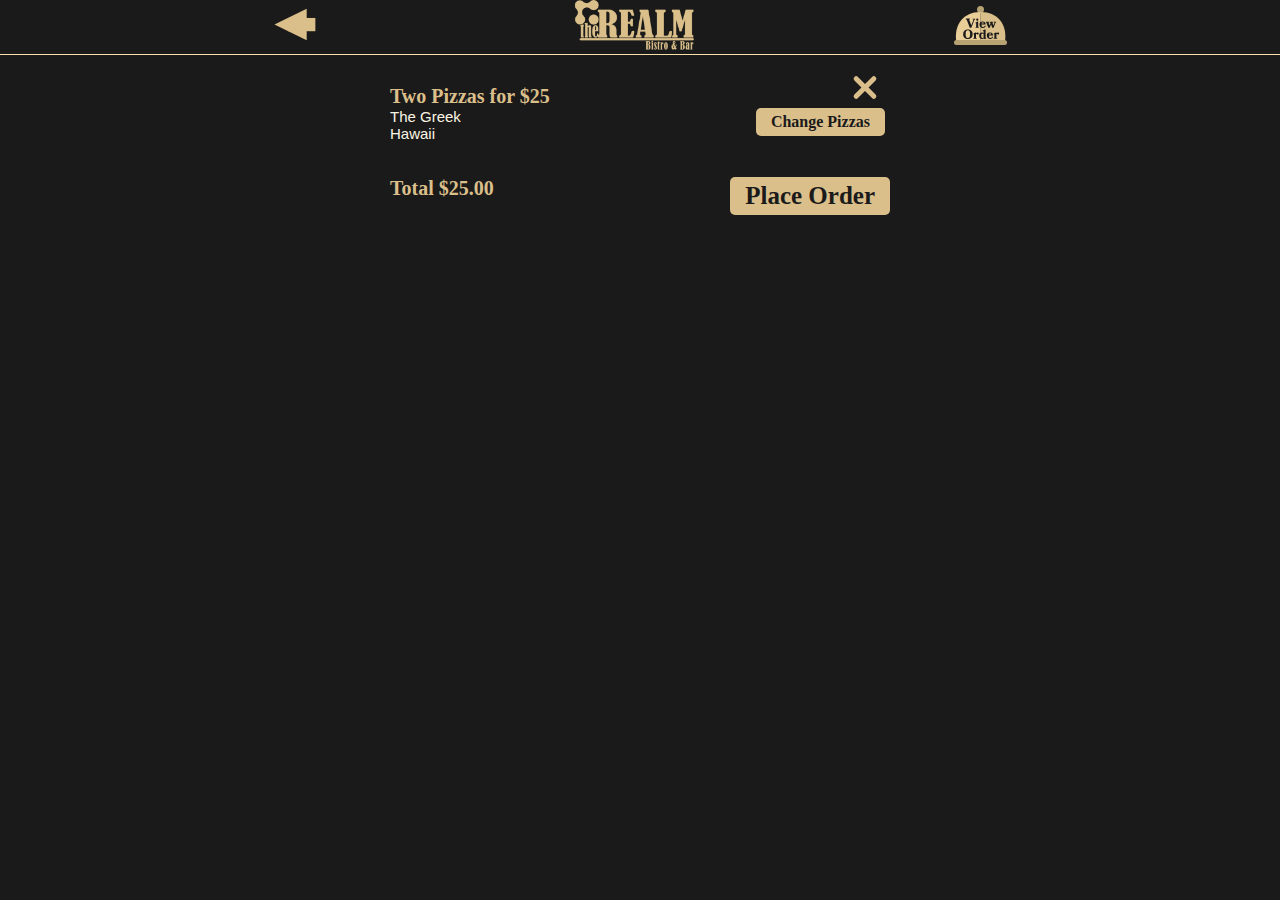
<file: viewOrder.html>
<!DOCTYPE html>
<html lang="en" dir="ltr">
	<head>
		<meta charset="utf-8">
		<title>The Realm View Order</title>
		<meta name="viewport" content="width=device-width, initial-scale=1.0, user-scalable=no">
		<link rel="stylesheet" href="css/style.css" />
	</head>
	<body>
		<nav class="nav">
			<div class="navContent">
				<a href="menu.html">
					<img class="navArrow" src="images/arrow.svg" alt="Return" />
				</a>
				<a href="menu.html">
					<img class="navImg" src="images/The-Realm-Logo1.png" alt="Main Menu" />
				</a>
				<a href="viewOrder.html">
					<img class="navOrder" src="images/dinner.svg" alt="View Order" />
				</a>
			</div>
			<hr class="navLine"/>
		</nav>
		<main class="mainContent">
			<div class="menuOption">
				<h3 class="yellowHeader floatLeft">Two Pizzas for $25</h3>
				<a class="exit heightZero" href="menu.html">
					<span class="crossLeft"></span>
					<span class="crossRight"></span>
				</a>
				<div class="clear"></div>
				<p class="smallText floatLeft">
					The Greek <br />
					Hawaii
				</p>
				<a class="yellowButton floatRight" href="2for25.html">Change Pizzas</a>
				<div class="clear"></div>
			</div>
			<div class="menuOption">
				<h3 class="yellowHeader floatLeft">Total $25.00</h3>
				<a class="largeButton floatRight" href="payment.html">Place Order</a>
				<div class="clear"></div>
			</div>
		</main>
		<script src="js/jquery-3.3.1.js"></script>
		<script src="js/script.js"></script>
	</body>
</html>
</file>
<file: css/style.css>
*{margin:0;padding:0;box-sizing:border-box}body{background-color:#1a1a1a}.nav{position:fixed;width:100%;height:55px;background-color:#1a1a1a}.navContent{margin:0 auto;display:flex;justify-content:space-between;align-items:center;max-width:500px}.navLine{border:0;height:1px;background-color:#f7e1a8;position:fixed;width:100%}.navImg{height:50px;align-self:center}.navOrder{width:55px;margin:0 7px}.navArrow{width:45px;margin:0 7px}.logOut{line-height:80%;margin:0 7px;width:45px}.mainContent,.mainMenu{padding-top:55px;width:100vw;height:100vh;margin:0 auto}.section{margin:0 auto;width:100%;max-width:500px;background-position:center center;background-size:cover;display:flex;justify-content:center;height:33.3%;min-height:150px}.menuSection{margin:0 auto;width:100%;max-width:500px;background-position:center center;background-size:cover;display:flex;justify-content:center;height:33.3%;min-height:150px}.favSection{margin:0 auto;width:100%;max-width:500px;background-position:center center;background-size:cover;display:flex;justify-content:center;height:50%}.favItems{width:90%;align-self:center;padding:15px 10px;background-color:#1a1a1a}.menuOption{width:90vw;max-width:500px;margin:0 auto;padding-top:30px}.menuButton{background-color:#1a1a1a;color:#dabf8a;font-size:30px;align-self:center;text-decoration:none;padding:5px 15px;border-radius:5px;text-align:center;font-family:bookmania,serif;font-style:normal;font-weight:bold}.yellowButton{background-color:#dabf8a;color:#1a1a1a;text-decoration:none;padding:5px 15px;border-radius:5px;text-align:center;font-family:bookmania,serif;font-style:normal;font-weight:bold;margin:0 5px}.largeButton{background-color:#dabf8a;color:#1a1a1a;font-size:25px;text-decoration:none;padding:5px 15px;border-radius:5px;text-align:center;font-family:bookmania,serif;font-style:normal;font-weight:bold}.paymentButton{background-color:#dabf8a;color:#1a1a1a;font-size:25px;width:200px;margin:15px 0;text-decoration:none;padding:5px 15px;border-radius:5px;text-align:center;font-family:bookmania,serif;font-style:normal;font-weight:bold}.yellowHeader{text-decoration:none;color:#dabf8a;font-size:20px;font-family:bookmania,serif;font-style:normal;font-weight:bold}.smallText{color:#faf5e3;font-size:15px;padding-bottom:5px;font-family:sans-serif}.topHome{height:75vh;width:100%;display:flex;justify-content:center}.bottomHome{height:25vh;width:100%;text-align:center}.loginWidth{width:230px;margin:0 auto}.loginButton{background-color:#dabf8a;color:#1a1a1a;text-decoration:none;padding:5px 15px;border-radius:5px;text-align:center;font-family:bookmania,serif;font-style:normal;font-weight:bold;margin:0 5px;border:0;font-size:18px}.input{background-color:#faf5e3;font-size:20px;border:0;margin:7px}.popContainer,.popDError{width:100vw;height:100vh;position:fixed}.backgroundPop{width:100vw;height:100vh;background-color:rgba(26,26,26,0.6);z-index:99;display:flex}.popUp{background-color:#1a1a1a;margin:0 auto;padding:20px;align-self:center;z-index:100}.exit{width:40px;height:40px;float:right}.crossLeft{width:100%;display:block;position:absolute;width:30px;height:5px;background-color:#dabf8a;border:0;border-radius:5px;transform:rotate(45deg);-webkit-transform:rotate(45deg);-ms-transform:rotate(45deg);-moz-transform:rotate(45deg)}.crossRight{width:100%;display:block;position:absolute;width:30px;height:5px;background-color:#dabf8a;border:0;border-radius:5px;transform:rotate(-45deg);-webkit-transform:rotate(-45deg);-ms-transform:rotate(-45deg);-moz-transform:rotate(-45deg)}.floatLeft{float:left}.floatRight{float:right}.clear{clear:both}.alignCenter{align-self:center}.flexJust{display:flex;justify-content:space-around}.flexBetw{display:flex;justify-content:space-between}.flexCol{display:flex;flex-direction:column;justify-content:center;align-items:center}.botPad{padding-bottom:30px}.heightZero{height:0}.display{display:none}.FnS{background-image:url("../images/tap.jpg");background-position:top center}.drinks{background-image:url("../images/beer2.jpg")}.breakfast{background-image:url("../images/eggs.jpg")}.snacks{background-image:url("../images/wedges.jpg")}.BnS{background-image:url("../images/burger.jpg")}.pizza,.pizzaDeal{background-image:url("../images/pizza.jpg")}.dinner{background-image:url("../images/dinner.jpg")}.desserts{background-image:url("../images/icecream.jpg")}.kMenu{background-image:url("../images/nachos.jpg");background-position:bottom center}.brunch{background-image:url("../images/basicBrunch.jpg")}.twoMains{background-image:url("../images/dinner.jpg")}@media only screen and (min-width:500px){.wrapMain{display:flex;flex-direction:column;flex-wrap:wrap;align-content:center}.section{margin:0;width:50vw}.menuSection{margin:0 auto;flex:6}}@media only screen and (min-width:1000px){.navContent{max-width:750px}}
</file>
